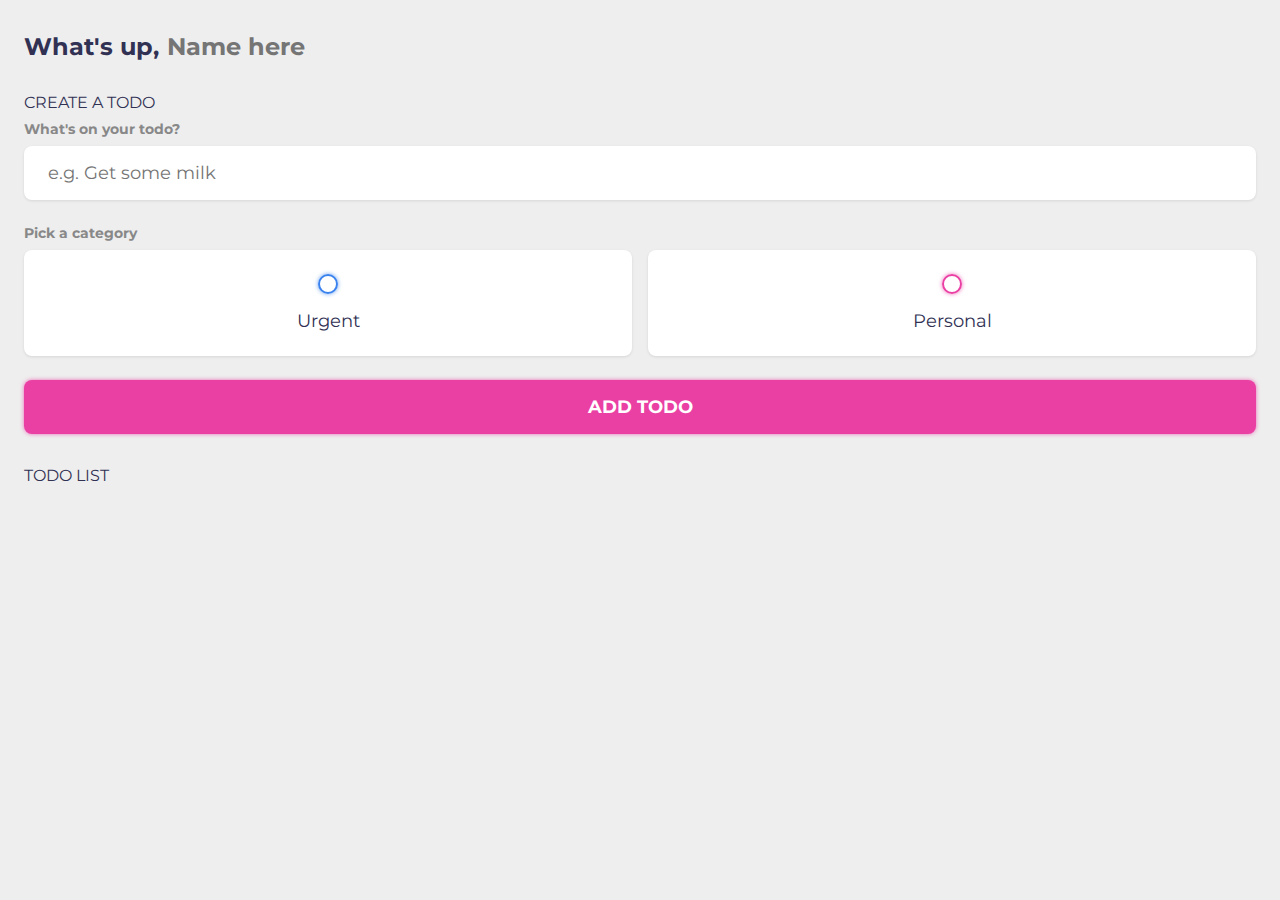
<file: To Do List OctaNet/index.html>
<!DOCTYPE html>
<html lang="en">
<head>
	<meta charset="UTF-8" />
	<meta http-equiv="X-UA-Compatible" content="IE=edge" />
	<meta name="viewport" content="width=device-width, initial-scale=1.0" />
	<title>Todo List 2023</title>
	
	<link rel="stylesheet" href="style.css" />
	
	<link rel="preconnect" href="https://fonts.googleapis.com">
	<link rel="preconnect" href="https://fonts.gstatic.com" crossorigin>
	<link href="https://fonts.googleapis.com/css2?family=Fira+Sans:ital,wght@0,400;0,700;0,900;1,400&family=Montserrat:ital,wght@0,400;0,700;0,900;1,400&display=swap" rel="stylesheet">
	
</head>
<body>
	
	<main class="app">
		
		<section class="greeting">
			<h2 class="title">
				What's up, <input type="text" id="name" placeholder="Name here" />
			</h2>
		</section>
		
		
		
		<section class="create-todo">
			<h3>CREATE A TODO</h3>
			<form id="new-todo-form">
				<h4>What's on your todo?</h4>
				<input 
					type="text" 
					placeholder="e.g. Get some milk"
					name="content"
					id="content" />
				
				<h4>Pick a category</h4>
				<div class="options">
					<label>
						<input type="radio" name="category" id="category1" value="business" /> 
						<span class="bubble business"></span>
						<div>Urgent</div>
					</label>
					<label>
						<input type="radio" name="category" id="category2" value="personal" />
						<span class="bubble personal"></span>
						<div>Personal</div>
					</label>
				</div>

				<input type="submit" value="Add todo" />
			</form>
		</section>
		

		
		<section class="todo-list">
			<h3>TODO LIST</h3>
			<div class="list" id="todo-list"></div>
		</section>
		

	</main>
	

	<script src="main.js"></script>
	
</body>
</html>
</file>
<file: To Do List OctaNet/style.css>
:root {
	--primary: #EA40A4;
	--business: #3a82ee;
	--personal: var(--primary);
	--light: #EEE;
	--grey: #888;
	--dark: #313154;
	--danger: #ff5b57;

	--shadow: 0 1px 3px rgba(0, 0, 0, 0.1);

	--business-glow: 0px 0px 4px rgba(58, 130, 238, 0.75);
	--personal-glow: 0px 0px 4px rgba(234, 64, 164, 0.75);
}

* {
	margin: 0;
	padding: 0;
	box-sizing: border-box;
	font-family: 'montserrat', sans-serif;
}

input:not([type="radio"]):not([type="checkbox"]), button {
	appearance: none;
	border: none;
	outline: none;
	background: none;
	cursor: initial;
}


body {
	background: var(--light);
	color: var(--dark);
}

section {
	margin-top: 2rem;
	margin-bottom: 2rem;
	padding-left: 1.5rem;
	padding-right: 1.5rem;
}

h3 {
	color: var(--dark);
	font-size: 1rem;
	font-weight: 400;
	margin-bottom: 0.5rem;
}

h4 {
	color: var(--grey);
	font-size: 0.875rem;
	font-weight: 700;
	margin-bottom: 0.5rem;
}

.greeting .title {
	display: flex;
}

.greeting .title input {
	margin-left: 0.5rem;
	flex: 1 1 0%;
	min-width: 0;
}

.greeting .title, 
.greeting .title input {
	color: var(--dark);
	font-size: 1.5rem;
	font-weight: 700;
}

.create-todo input[type="text"] {
	display: block;
	width: 100%;
	font-size: 1.125rem;
	padding: 1rem 1.5rem;
	color: var(--dark);
	background-color: #FFF;
	border-radius: 0.5rem;
	box-shadow: var(--shadow);
	margin-bottom: 1.5rem;
}

.create-todo .options {
	display: grid;
	grid-template-columns: repeat(2, 1fr);
	grid-gap: 1rem;
	margin-bottom: 1.5rem;
}

.create-todo .options label {
	display: flex;
	flex-direction: column;
	align-items: center;
	justify-content: center;
	background-color: #FFF;
	padding: 1.5rem;
	box-shadow: var(--shadow);
	border-radius: 0.5rem;
	cursor: pointer;
}

input[type="radio"],
input[type="checkbox"] {
	display: none;
}

.bubble {
	display: flex;
	align-items: center;
	justify-content: center;
	width: 20px;
	height: 20px;
	border-radius: 999px;
	border: 2px solid var(--business);
	box-shadow: var(--business-glow);
}

.bubble.personal {
	border-color: var(--personal);
	box-shadow: var(--personal-glow);
}

.bubble::after {
	content: '';
	display: block;
	opacity: 0;
	width: 0px;
	height: 0px;
	background-color: var(--business);
	box-shadow: var(--business-glow);
	border-radius: 999px;
	transition: 0.2s ease-in-out;
}

.bubble.personal::after {
	background-color: var(--personal);
	box-shadow: var(--personal-glow);
}

input:checked ~ .bubble::after {
	width: 10px;
	height: 10px;
	opacity: 1;
}

.create-todo .options label div {
	color: var(--dark);
	font-size: 1.125rem;
	margin-top: 1rem;
}

.create-todo input[type="submit"] {
	display: block;
	width: 100%;
	font-size: 1.125rem;
	padding: 1rem 1.5rem;
	color: #FFF;
	font-weight: 700;
	text-transform: uppercase;
	background-color: var(--primary);
	box-shadow: var(--personal-glow);
	border-radius: 0.5rem;
	cursor: pointer;
	transition: 0.2s ease-out;
}

.create-todo input[type="submit"]:hover {
	opacity: 0.75;
}

.todo-list .list {
	margin: 1rem 0;
}

.todo-list .todo-item {
	display: flex;
	align-items: center;
	background-color: #FFF;
	padding: 1rem;
	border-radius: 0.5rem;
	box-shadow: var(--shadow);
	margin-bottom: 1rem;
}

.todo-item label {
	display: block;
	margin-right: 1rem;
	cursor: pointer;
}

.todo-item .todo-content {
	flex: 1 1 0%;
}

.todo-item .todo-content input {
	color: var(--dark);
	font-size: 1.125rem;
}

.todo-item .actions {
	display: flex;
	align-items: center;
}

.todo-item .actions button {
	display: block;
	padding: 0.5rem;
	border-radius: 0.25rem;
	color: #FFF;
	cursor: pointer;
	transition: 0.2s ease-in-out;
}

.todo-item .actions button:hover {
	opacity: 0.75;
}

.todo-item .actions .edit {
	margin-right: 0.5rem;
	background-color: var(--primary);
}

.todo-item .actions .delete {
	background-color: var(--danger);
}

.todo-item.done .todo-content input {
	text-decoration: line-through;
	color: var(--grey);
</file>
